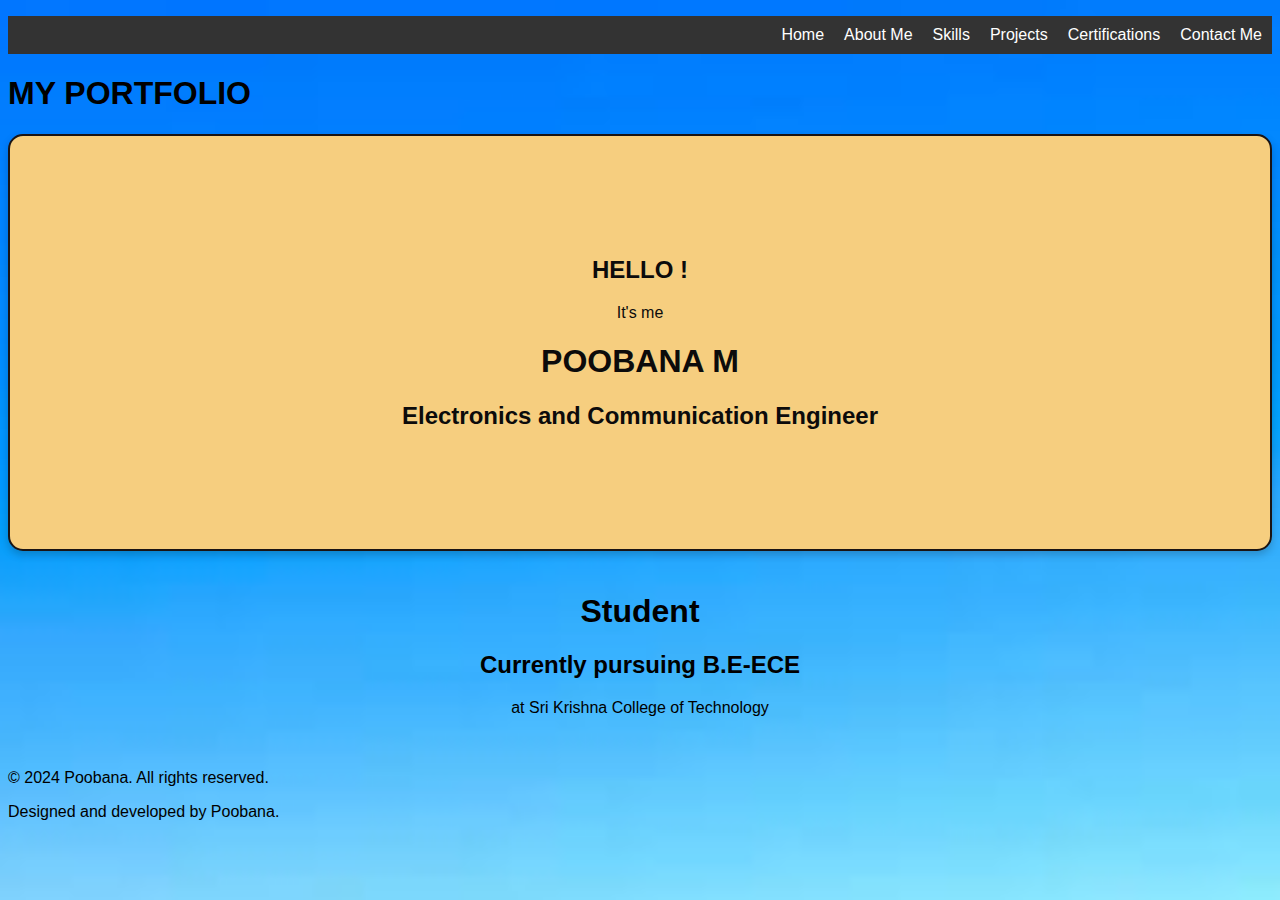
<file: index.html>
<!DOCTYPE html>
<html lang="en">
<head>
    <meta charset="UTF-8">
    <meta name="viewport" content="width=device-width, initial-scale=1.0">
    <title>My PORTFOLIO</title>

    <link rel="stylesheet" href="style.css">
    
</head>
<body>
    <header>
        <nav>
            <ul>
                <li><a href="#hero">Home</a></li> 
                <li><a href="index6.html">About Me</a></li>
                
                <li><a href="index3.html">Skills </a></li>
                <li><a href="index7.html">Projects</a></li>
                 <li><a href="index4.html">Certifications</a></li>
                <li><a href="index5.html">Contact Me</a></li>
            </ul>
        </nav>
    </header>
    <h1> MY PORTFOLIO</h1>
    <break></break>

    <section id="hero">
        <h2>HELLO !</h2>
        <break></break>
        <p>It's  me </p>
        <break></break>
        <h1>POOBANA M</h1>
        <break></break>
        <break></break>
        <h2>Electronics and Communication Engineer</h2>
      
    </section>
    <break></break>
    <break></break>
    <break></break>

   


    <section id="portfolio">
        <h1>Student </h1>
        <h2>Currently pursuing B.E-ECE  </h2>
        <div class="project">
        
            <p> at Sri Krishna College of Technology</p>
        </div>
        
    </section>

    <footer>
        <p>&copy; 2024 Poobana. All rights reserved.</p>
        <p>Designed and developed by Poobana. </p>
    </footer>

</body>
</html>
</file>
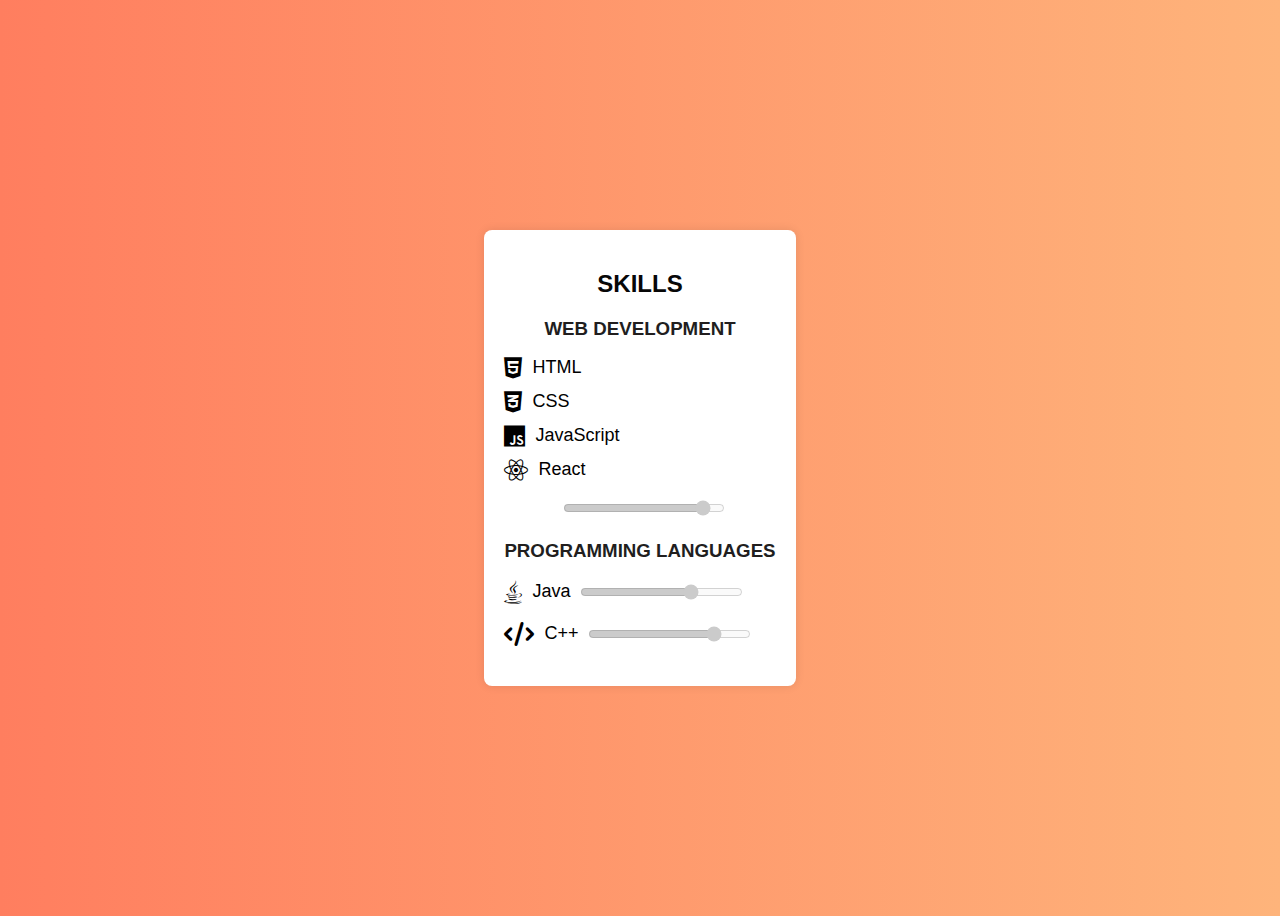
<file: index3.html>
<!DOCTYPE html>
<html lang="en">
<head>
    <meta charset="UTF-8">
    <meta name="viewport" content="width=device-width, initial-scale=1.0">
    <link rel="stylesheet" href="https://cdnjs.cloudflare.com/ajax/libs/font-awesome/6.0.0-beta3/css/all.min.css">
    <link rel="stylesheet" href="style2.css">
    <title>My Skills</title>
</head>
<body>
    <div class="container">
        <section id="skills-section">
            <h2>SKILLS</h2>
            <div class="skill-category">
                <h3>WEB DEVELOPMENT</h3>
                <ul>
                    <li><i class="fab fa-html5"></i> HTML</li>
                    <li><i class="fab fa-css3-alt"></i> CSS</li>
                    <li><i class="fab fa-js"></i> JavaScript</li>
                    <li><i class="fab fa-react"></i> React</li>
                </ul>
                <input type="range" min="0" max="100" value="90" disabled>
            </div>
            <div class="skill-category">
                <h3>PROGRAMMING LANGUAGES</h3>
                <p><i class="fab fa-java"></i> Java <input type="range" min="0" max="100" value="70" disabled></p>
                <p><i class="fas fa-code"></i> C++ <input type="range" min="0" max="100" value="80" disabled></p>
            </div>
        </section>
    </div>
</body>
</html>
</file>
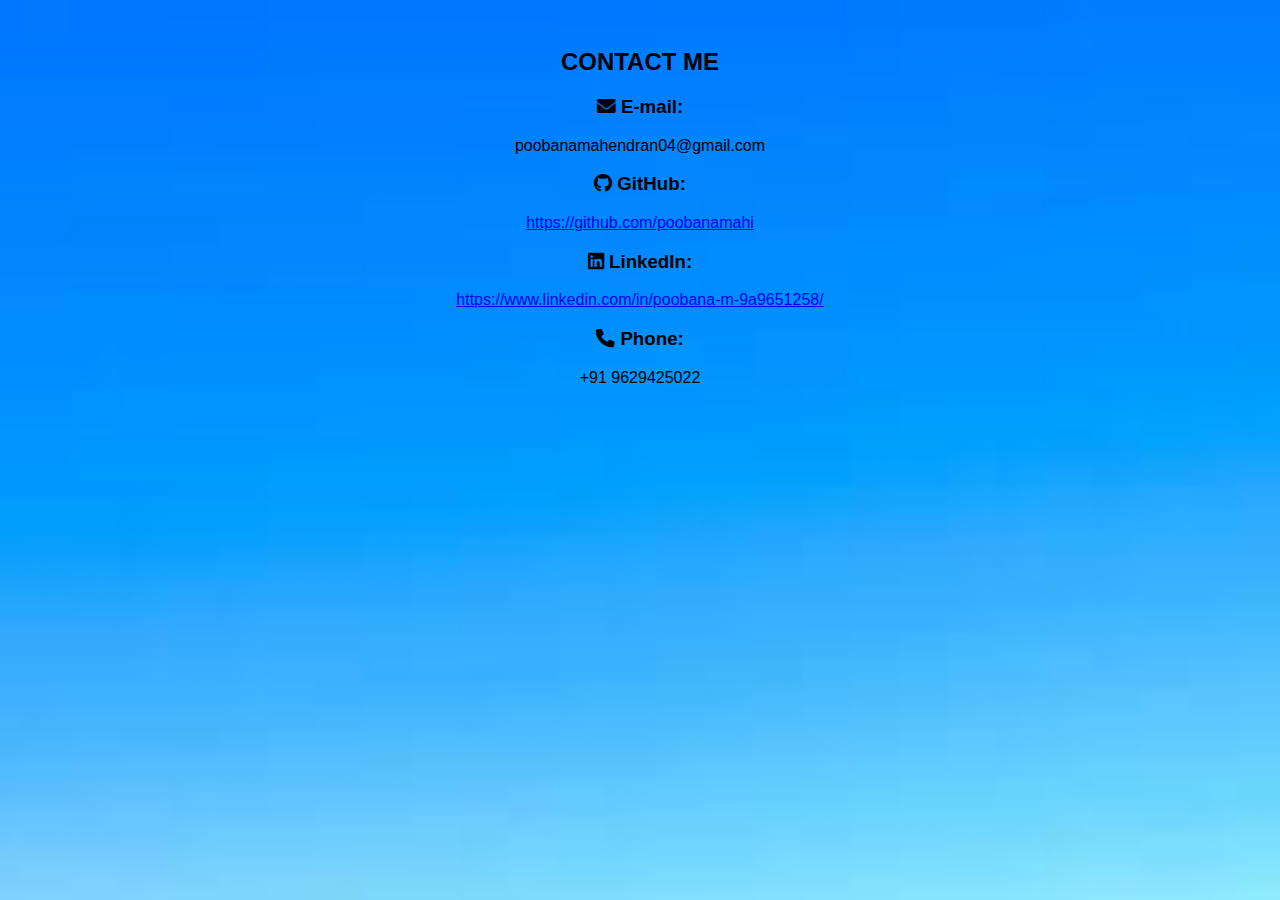
<file: index5.html>
<!DOCTYPE html>
<html lang="en">
<head>
    
   
    <link rel="stylesheet" href="style.css">
    <link rel="stylesheet" href="https://cdnjs.cloudflare.com/ajax/libs/font-awesome/6.0.0-beta3/css/all.min.css">
    <title>Contact Page</title>
</head>
<body>
    
 <section id="contact">
    <h2>CONTACT ME</h2>
    <h3><i class="fas fa-envelope"></i> E-mail:</h3>
    <p> poobanamahendran04@gmail.com</p>
    <h3><i class="fab fa-github"></i> GitHub:</h3>
    <p><a href="https://github.com/poobanamahi">https://github.com/poobanamahi</a></p>
    <h3><i class="fab fa-linkedin"></i> LinkedIn:</h3>
    <p><a href="https://www.linkedin.com/in/poobana-m-9a9651258/">https://www.linkedin.com/in/poobana-m-9a9651258/</a></p>
    <h3><i class="fas fa-phone"></i> Phone:</h3>
    <p> +91 9629425022</p>
</section>
    
</body>
</html>
</file>
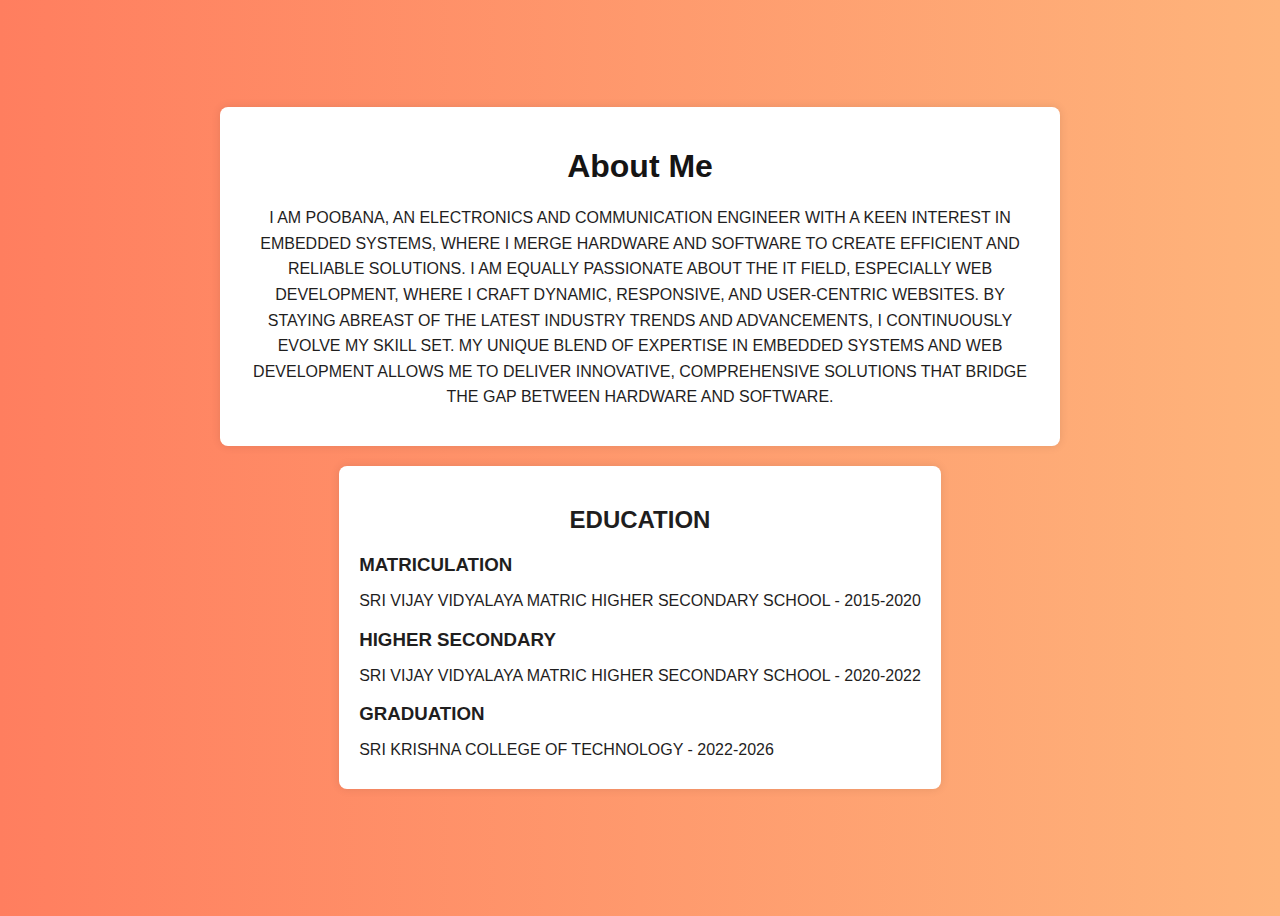
<file: index6.html>
<!DOCTYPE html>
<html lang="en">
<head>
    <meta charset="UTF-8">
    <meta name="viewport" content="width=device-width, initial-scale=1.0">
    <link rel="stylesheet" href="https://cdnjs.cloudflare.com/ajax/libs/font-awesome/6.0.0-beta3/css/all.min.css">
    <link rel="stylesheet" href="style3.css">
    <title>ABOUT ME</title>
</head>
<body>
    <div class="container">
        <section id="hero">
            <h1>About Me</h1>
            <p>I AM POOBANA, AN ELECTRONICS AND COMMUNICATION ENGINEER WITH A KEEN INTEREST IN EMBEDDED SYSTEMS, WHERE I MERGE HARDWARE AND SOFTWARE TO CREATE EFFICIENT AND RELIABLE SOLUTIONS. I AM EQUALLY PASSIONATE ABOUT THE IT FIELD, ESPECIALLY WEB DEVELOPMENT, WHERE I CRAFT DYNAMIC, RESPONSIVE, AND USER-CENTRIC WEBSITES. BY STAYING ABREAST OF THE LATEST INDUSTRY TRENDS AND ADVANCEMENTS, I CONTINUOUSLY EVOLVE MY SKILL SET. MY UNIQUE BLEND OF EXPERTISE IN EMBEDDED SYSTEMS AND WEB DEVELOPMENT ALLOWS ME TO DELIVER INNOVATIVE, COMPREHENSIVE SOLUTIONS THAT BRIDGE THE GAP BETWEEN HARDWARE AND SOFTWARE.</p>
        </section>
        <section id="education">
            <h2>EDUCATION</h2>
            <div class="edu">
                <h3 class="edu-det">MATRICULATION</h3>
                <p class="edu-det">SRI VIJAY VIDYALAYA MATRIC HIGHER SECONDARY SCHOOL - 2015-2020</p>
                <h3 class="edu-det">HIGHER SECONDARY</h3>
                <p class="edu-det">SRI VIJAY VIDYALAYA MATRIC HIGHER SECONDARY SCHOOL - 2020-2022</p>
                <h3 class="edu-det">GRADUATION</h3>
                <p class="edu-det">SRI KRISHNA COLLEGE OF TECHNOLOGY - 2022-2026</p>
            </div>
        </section>
    </div>
</body>
</html>
</file>
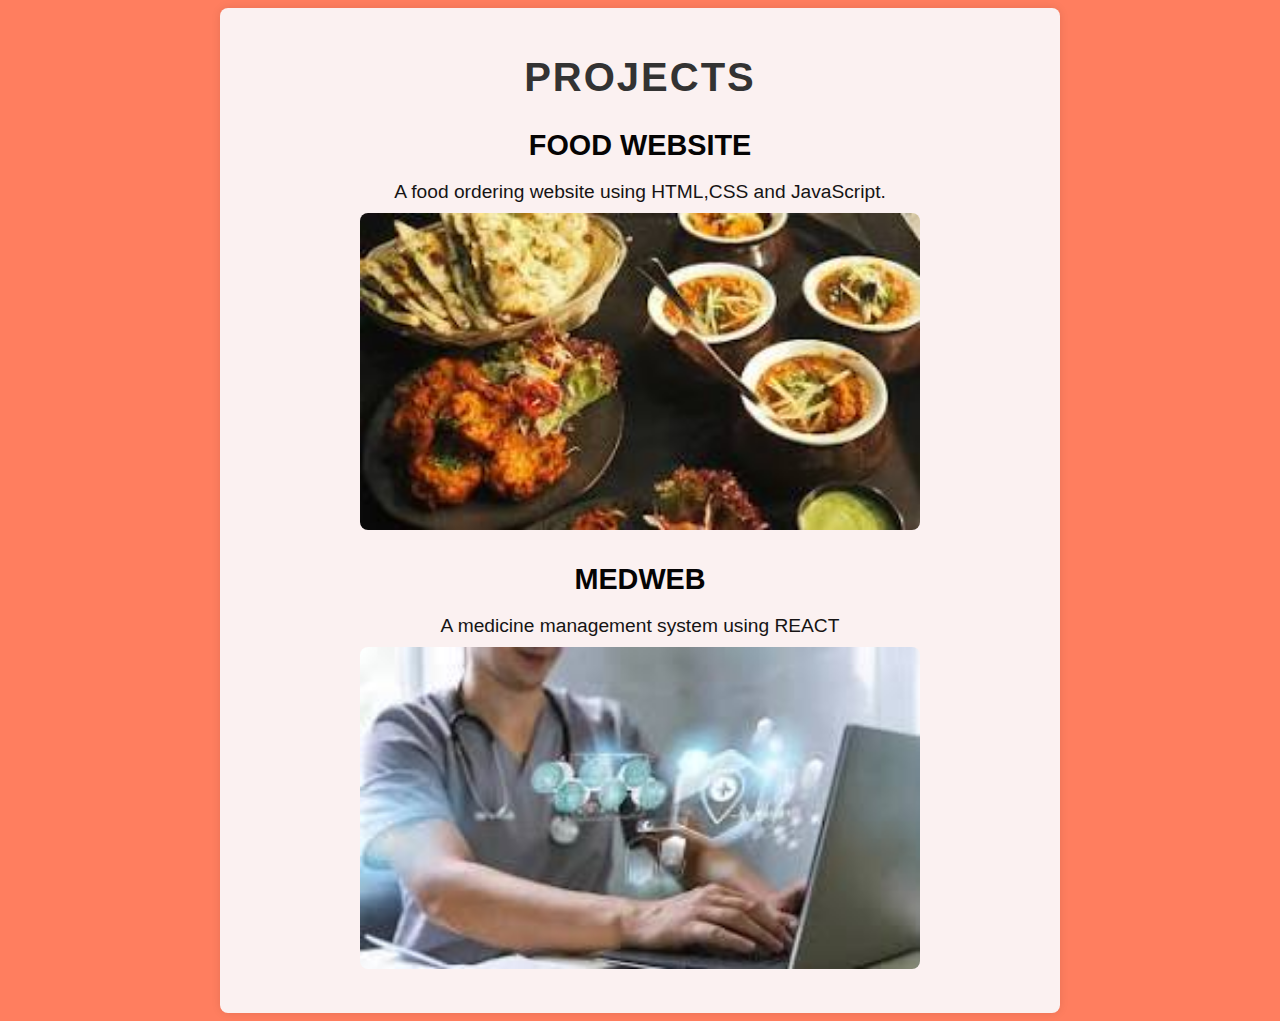
<file: index7.html>
<!DOCTYPE html>
<html lang="en">
<head>
     <link rel="stylesheet" href="style4.css">
     <meta charset="UTF-8">
     <meta name="viewport" content="width=device-width, initial-scale=1.0">
   
     <title>Projects</title>
 </head>
<body>
    <section id="projects">
        <h1>PROJECTS</h1>
        <div class="project">
            <h3>FOOD WEBSITE </h3><p>A food ordering website using HTML,CSS and JavaScript.</p>
            <img src="[data-uri]" alt="food website" width="400" height="100">

            
            </div>
            <div class ="project"><h3>MEDWEB</h3><p>A medicine management system using REACT</p>
            <img src="[data-uri]" alt="medicine management website img" width="400" height="100">
           
        </div>
        
    </section>

  
       
</body>
</html>
</file>
<file: style.css>
body {
    font-family: Arial, sans-serif;
    background :url('[data-uri]') no-repeat center center fixed;
   background-size: cover;
    margin: 15;
    padding: 15;
    background-color: #f4f4f4;
}

header {
    background: #333;
    color: white;
    /* padding: 20px; */
}

header nav ul {
    display: flex;
    justify-content: flex-end;
    padding: 0;
    text-align: center;
}

header nav ul li {
    display: inline;
    margin: 10px;
}

header nav ul li a {
    color: white;
    text-decoration: none;
}

#hero {
    background: #f6ce7f;
    color: rgb(12, 11, 11);
    text-align: center;
    padding: 100px;
    background-size: 50% 50%; 
    box-sizing: border-box;
    border: 2px solid #1a1414; 
    border-radius: 15px; 
    box-shadow: 0 4px 8px rgba(0, 0, 0, 0.2); 

}

section {
    padding:20px;
    text-align: center;
}

#projects .project {
    background: white;
    margin: 10px auto;
    padding: 10px;
    border-radius: 5px;
    box-shadow: 0 0 10px rgba(0, 0, 0, 0.1);
    max-width: 600px;
}
 #pooba {
    text-align: center;

 }
 .center-text {
    text-align: center;
}
</file>
<file: style2.css>
body {
    font-family: Arial, sans-serif;
    margin: 15;
    padding: 15;
    background: linear-gradient(to right,  #ff7e5f, #feb47b);
    display: flex;
    justify-content: center;
    align-items: center;
    height: 100vh;
    overflow: hidden;
}

.container {
    display: flex;
    justify-content: center;
    align-items: center;
    height: 100%;
    width: 100%;
}

#skills-section {
    max-width: 800px;
    padding: 20px;
    background-color: #fff;
    border-radius: 8px;
    box-shadow: 0 0 10px rgba(0, 0, 0, 0.1);
    text-align: center;
}

#skills-section h2 {
    margin-bottom: 20px;
    color: #070707;
}

.skill-category {
    margin-bottom: 20px;
}

.skill-category h3 {
    margin-bottom: 10px;
    color: #211e1e;
}

.skill-category ul {
    list-style: none;
    padding: 0;
    text-align: left;
}

.skill-category li {
    display: flex;
    align-items: center;
    margin-bottom: 10px;
    font-size: 18px;
}

.skill-category li i {
    margin-right: 10px;
    font-size: 24px;
}

.skill-category p {
    display: flex;
    align-items: center;
    margin-bottom: 10px;
    font-size: 18px;
    text-align: left;
}

.skill-category p i {
    margin-right: 10px;
    font-size: 24px;
}

input[type="range"] {
    margin-left: 10px;
    width: 60%;
}
</file>
<file: style3.css>
body {
    font-family: Arial, sans-serif;
    margin: 15;
    padding: 15;
    background: linear-gradient(to right, #ff7e5f, #feb47b);
    display: flex;
    justify-content: center;
    align-items: center;
    height: 100vh;
    overflow: hidden;
}

.container {
    display: flex;
    flex-direction: column;
    justify-content: center;
    align-items: center;
    height: 100%;
    width: 100%;
    padding: 20px;
    box-sizing: border-box;
}

#hero, #education {
    max-width: 800px;
    padding: 20px;
    background-color: #fff;
    border-radius: 8px;
    box-shadow: 0 0 10px rgba(0, 0, 0, 0.1);
    margin-bottom: 20px;
    text-align: center;
}

#hero h1 {
    margin-bottom: 20px;
    color: #151414;
}

#hero p {
    color: #1f1e1e;
    line-height: 1.6;
}

#education h2 {
    margin-bottom: 20px;
    color:#1f1e1e;
}

.edu {
    text-align: left;
}

.edu-det {
    margin-bottom: 10px;
    color:#1f1e1e;
}
</file>
<file: style4.css>
body {
    font-family: 'Arial', sans-serif;
    background-color: #ff7e5f;
    margin: 15;
    padding: 15;
    display: flex;
    justify-content: center;
    align-items: center;
    min-height: 100vh;
}

#projects {
    background-color: #fbf1f1;
    padding: 20px;
    border-radius: 8px;
    box-shadow: 0 0 10px rgba(0, 0, 0, 0.1);
    max-width: 800px;
    width: 100%;
    text-align: center;
}

#projects h1 {
    color: #333;
    margin-bottom: 20px;
    font-size: 2.5em;
    letter-spacing: 2px;
}

.project {
    margin-bottom: 20px;
}

.project h3 {
    color: #050404;
    margin-bottom: 10px;
    font-size: 1.8em;
}

.project p {
    color: #161414;
    margin-bottom: 10px;
    font-size: 1.2em;
}

.project img {
    width: 70%;
    height: auto;
    border-radius: 8px;
}
</file>
